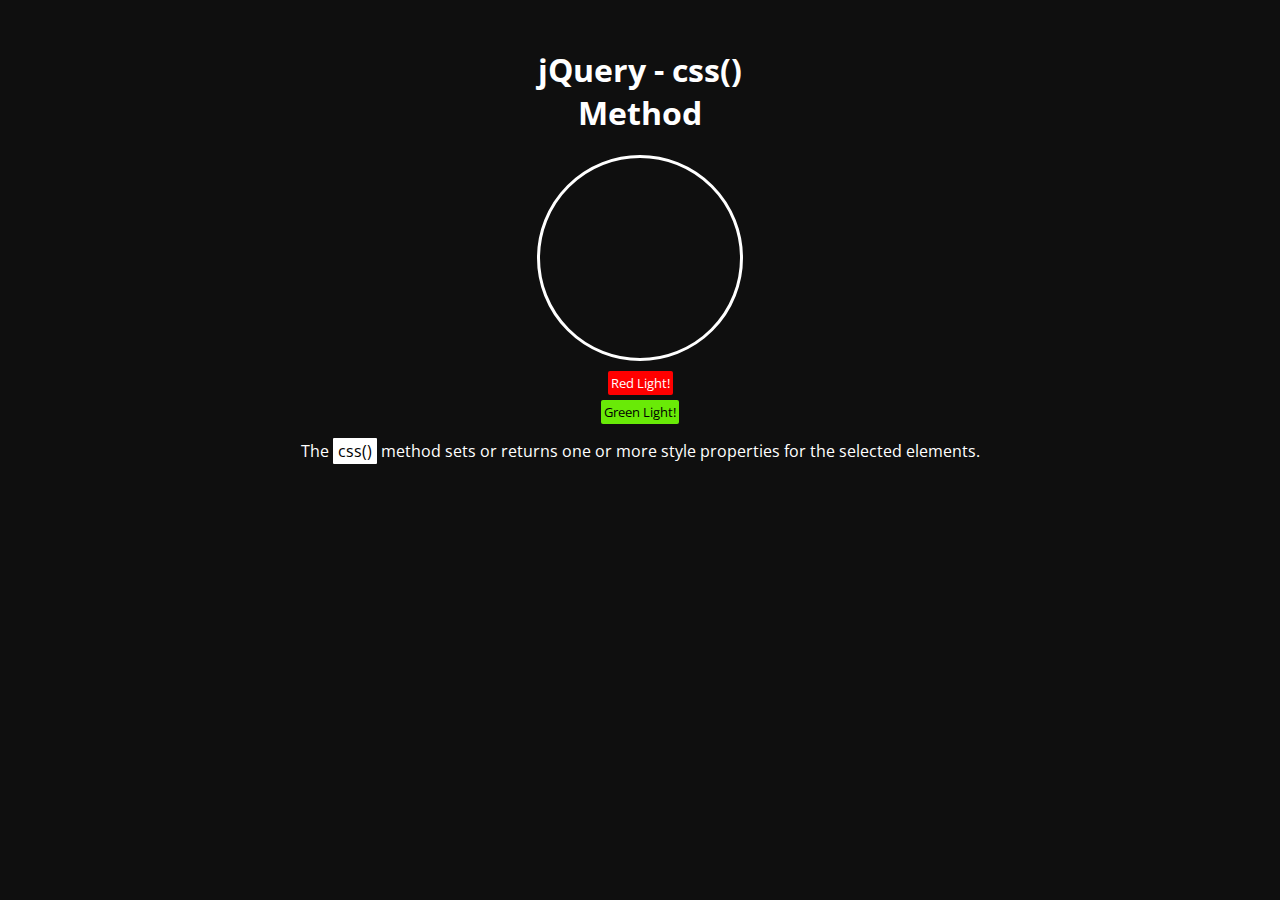
<file: jquery_ariqbimo_5026201071/index.html>
<html lang="en">
  <head>
    <meta charset="UTF-8" />
    <meta http-equiv="X-UA-Compatible" content="IE=edge" />
    <meta name="viewport" content="width=device-width, initial-scale=1.0" />
    <link rel="stylesheet" href="style.css" />
    <link rel="preconnect" href="https://fonts.googleapis.com" />
    <link rel="preconnect" href="https://fonts.gstatic.com" crossorigin />
    <link
      href="https://fonts.googleapis.com/css2?family=Montserrat&display=swap"
      rel="stylesheet"
    />
    <title>jquery</title>
    <script src="https://ajax.googleapis.com/ajax/libs/jquery/3.1.1/jquery.min.js"></script>
    <script src="script.js"></script>
  </head>
  <body>
    <h1>jQuery - css()<br />Method</h1>

    <div id="color"></div>

    <button class="redbtn" id="redcolorchange">Red Light!</button>
    <button class="greenbtn" id="greencolorchange">Green Light!</button>

    <p>
      The <span>css()</span> method sets or returns one or more style properties
      for the selected elements.
    </p>
  </body>
</html>
</file>
<file: jquery_ariqbimo_5026201071/style.css>
@import url('https://fonts.googleapis.com/css?family=Muli&display=swap');
@import url('https://fonts.googleapis.com/css?family=Open+Sans:400,500&display=swap');

* {
    box-sizing: inherit;
    font-family: 'Open Sans', sans-serif;
}

body {
    margin: 3rem;
    background-color:rgb(15, 15, 15) ;
}

h1 {
    text-align: center;
    color: white;
}

div {
    width: 200px;
    height: 200px;
    margin-left: auto;
    margin-right: auto;
    margin-bottom: 10px;
    border: solid;
    border-color: white;
    border-radius: 50%;
    background: none;
}

button {
    padding: 3px;
    text-align: center;
    margin: auto;
    margin-bottom: 5px;
    display: flex;
    border: none;
    border-radius: 2px;
}

.redbtn {
    color: white;
    background-color: red;
}

.redbtn:hover {
    background-color: white;
    color: red;
}

.greenbtn {
    color: black;
    background-color: #69ea07;
}

.greenbtn:hover {
    background-color: white;
    color: black;
}

p {
    color: white;
    text-align: center;
}

span {
    padding: 2 5px;
    color: black;
    background-color: white;
    border-radius: 3%;
}
</file>
